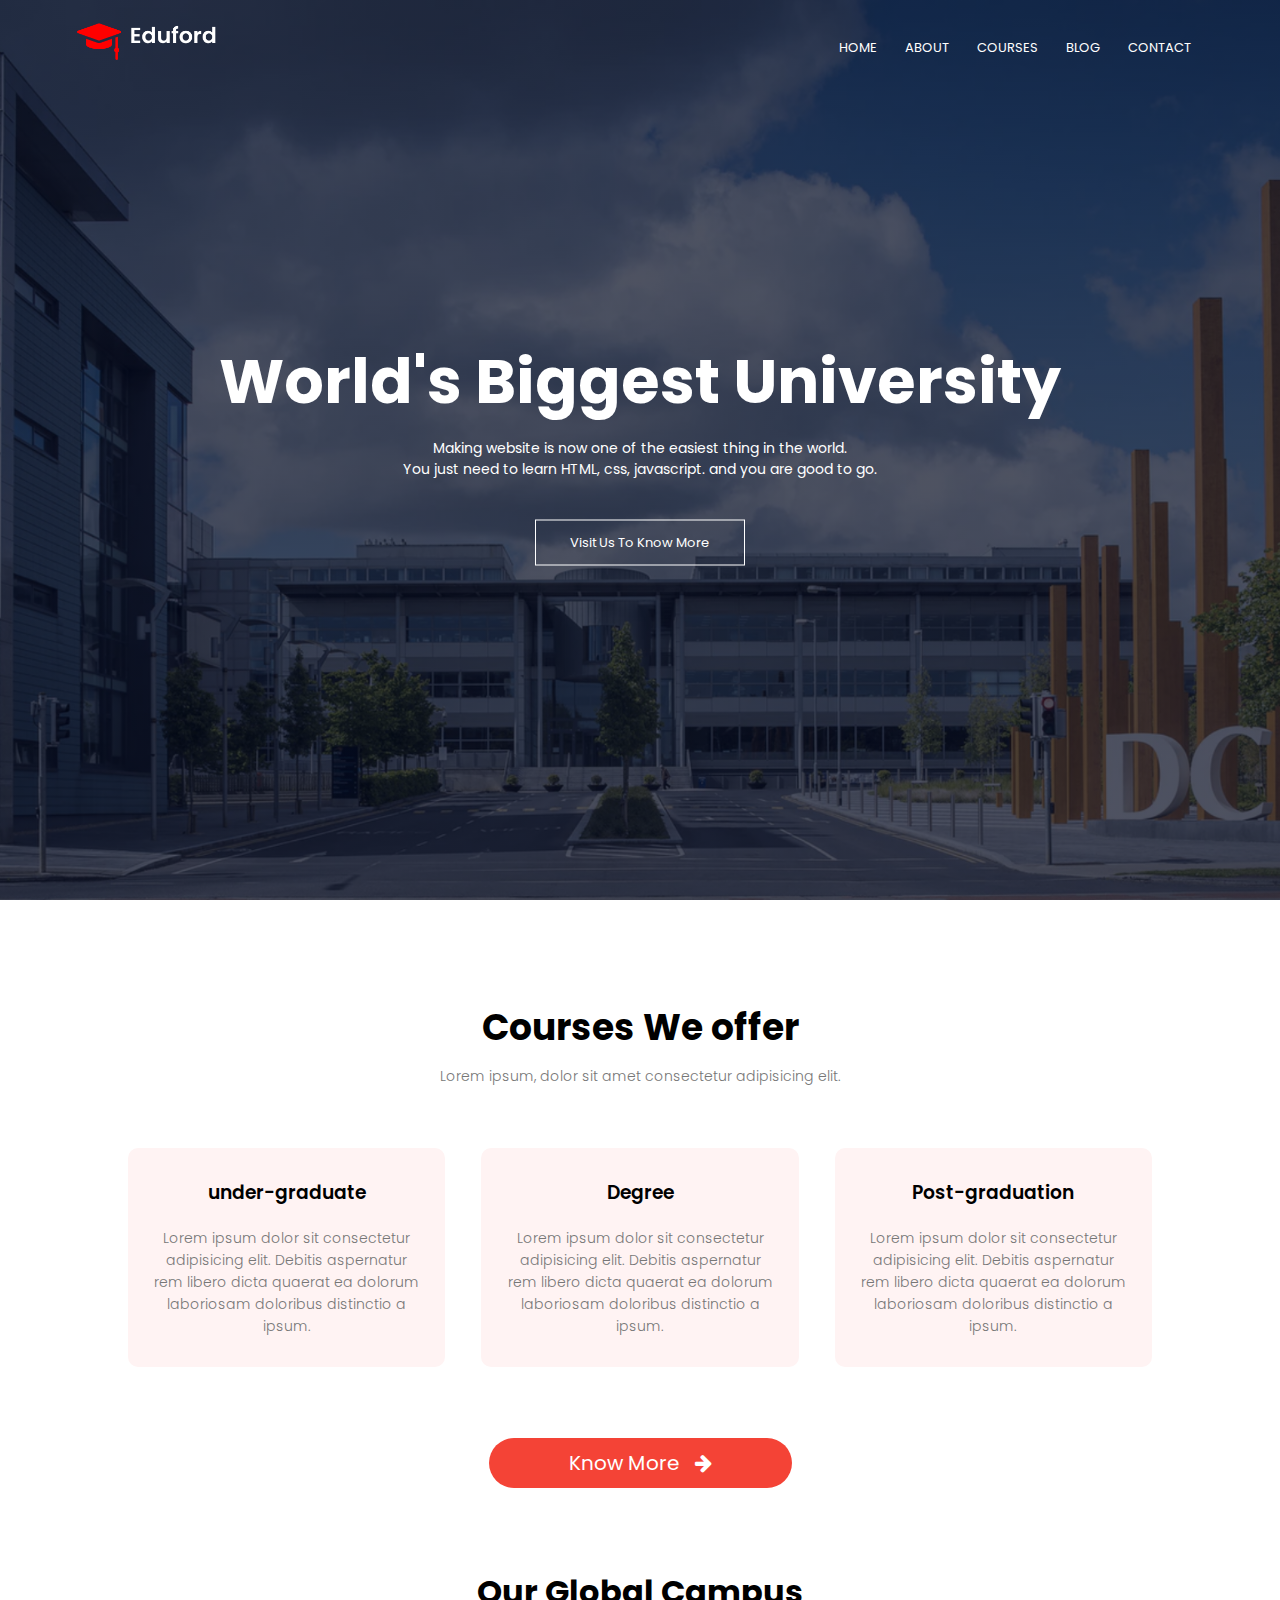
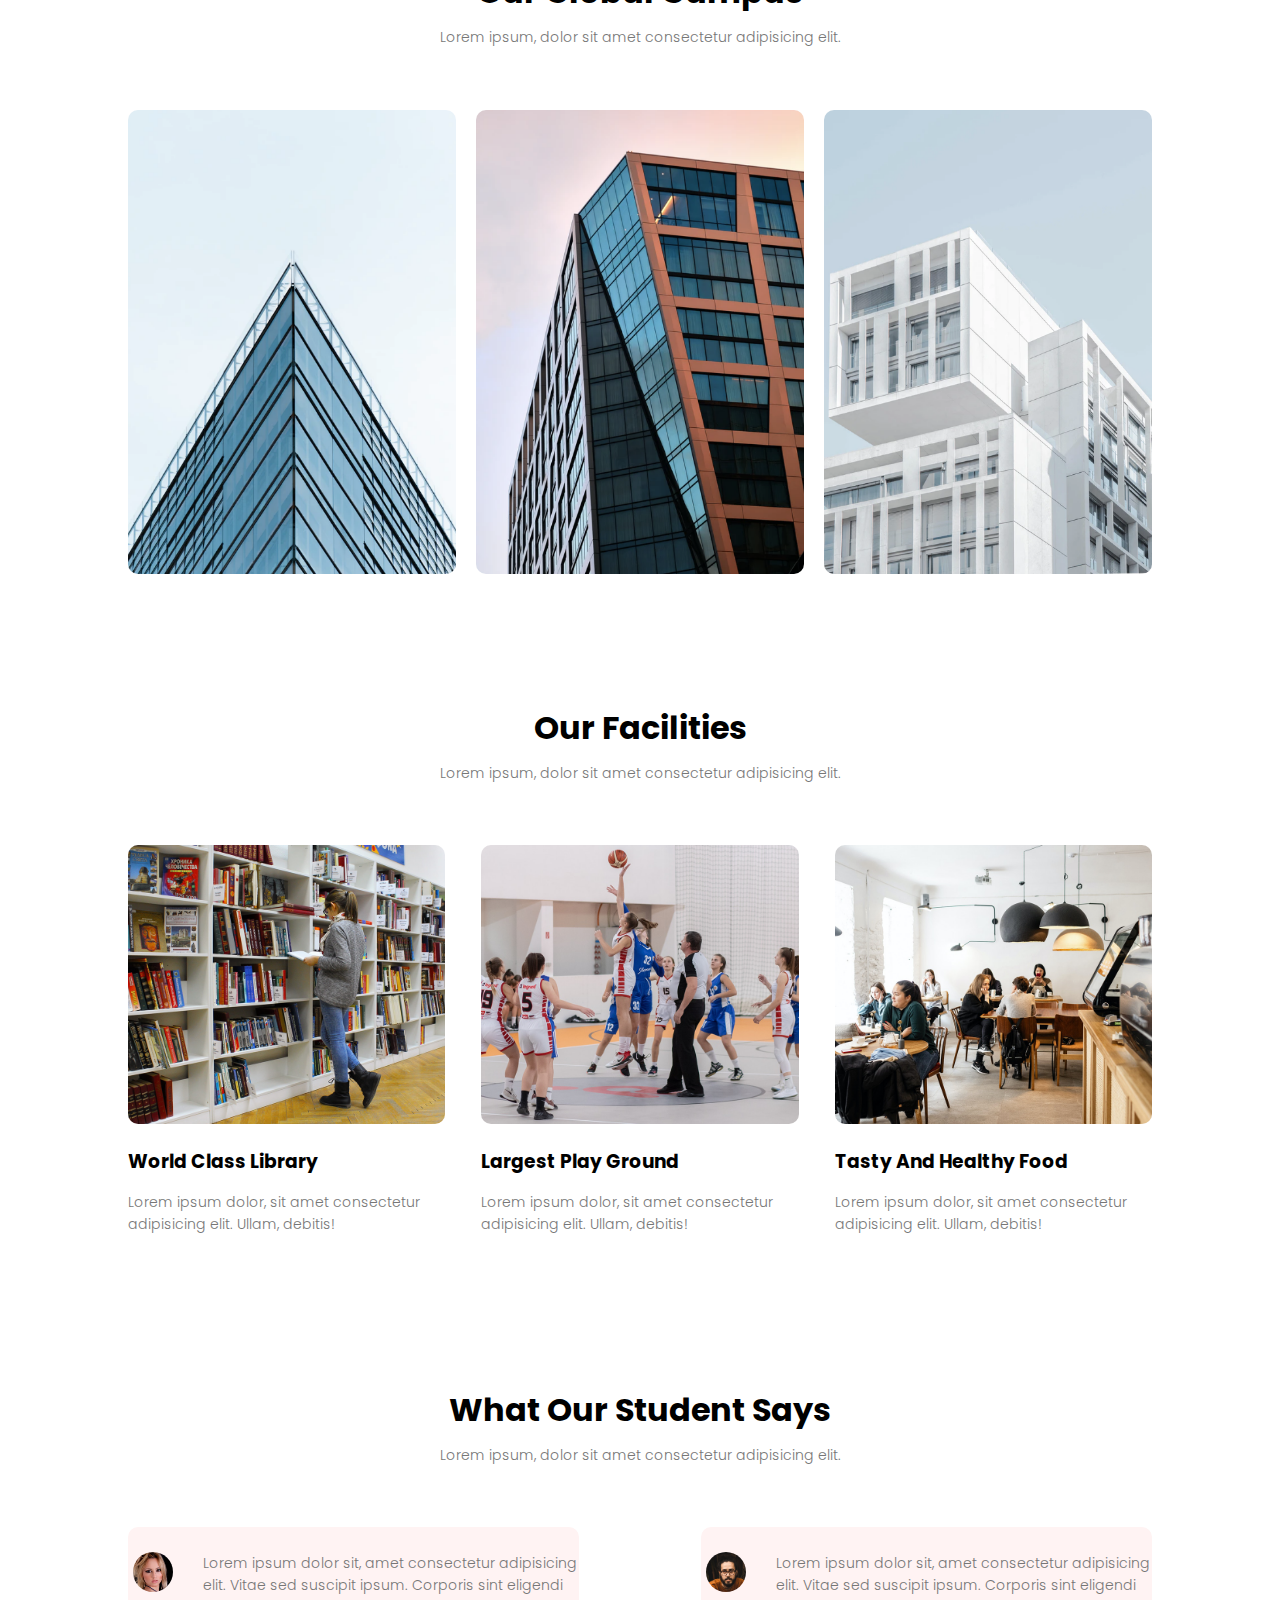
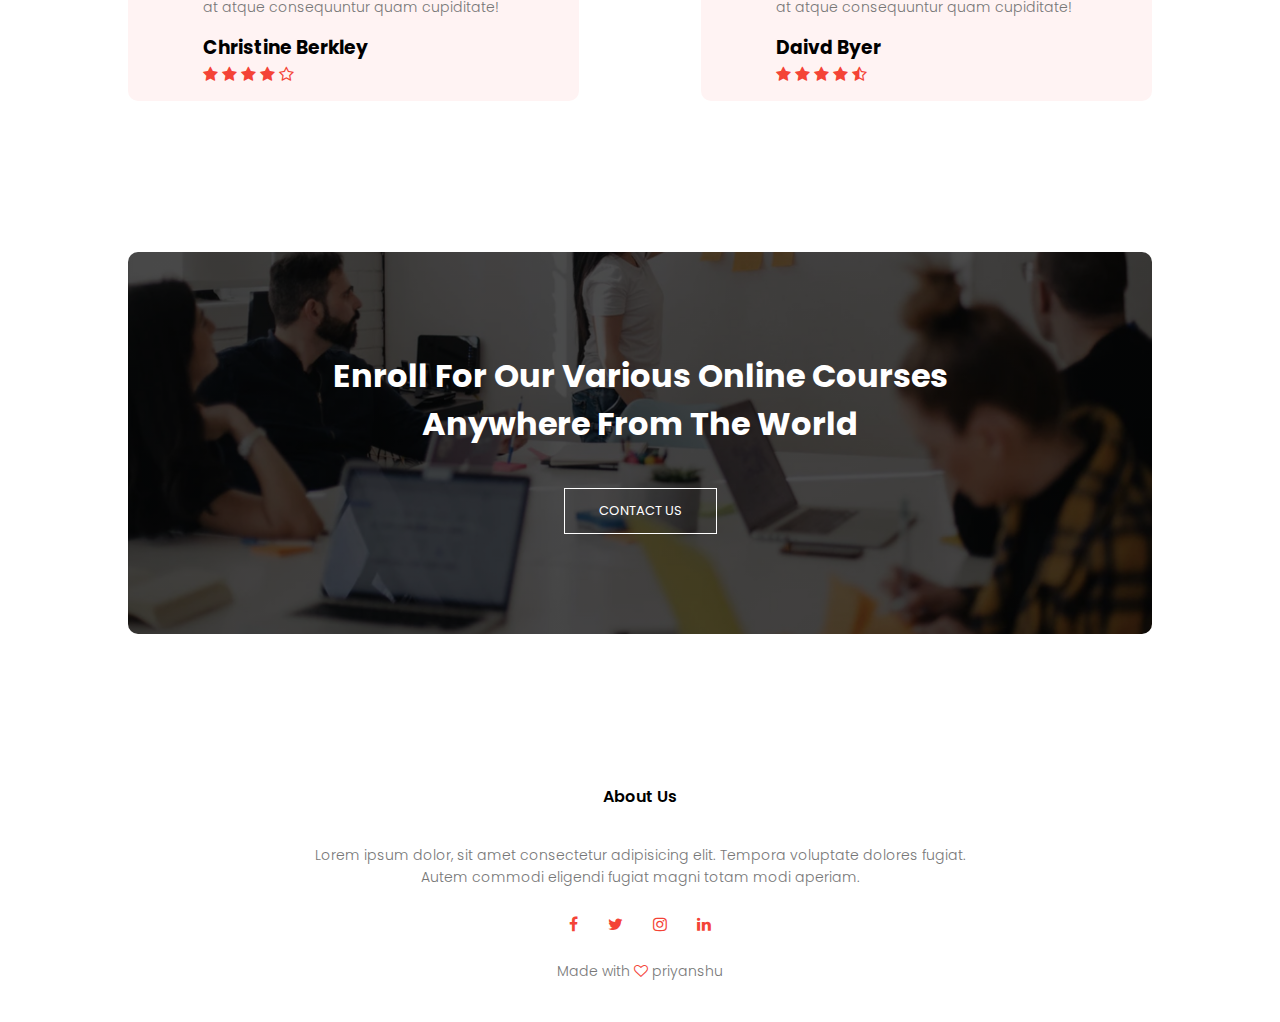
<file: index.html>
<!DOCTYPE html>
<html lang="en">

<head>
    <meta charset="UTF-8">
    <meta http-equiv="X-UA-Compatible" content="IE=edge">
    <meta name="viewport" content="width=device-width, initial-scale=1.0">
    <link rel="stylesheet" href="style.css">
    <link rel="icon" type="image/png" href="images/tab.png" sizes="16x16">
    <link rel="stylesheet" href="https://stackpath.bootstrapcdn.com/font-awesome/4.7.0/css/font-awesome.min.css">
    <title>Worlds-Biggest-university-by-Priyanshu_Designs</title>
</head>

<body>
    <section id="header">
        <nav>
            <a href="index.html"><img src="images/logo.png" alt="logo"></a>
            <div class="nav-links" id="navLinks">
                <i class="fa fa-times" onclick="hideMenu()"></i>
                <ul>
                    <li><a href="index.html">HOME</a></li>
                    <li><a href="about.html">ABOUT</a></li>
                    <li><a href="course.html">COURSES</a></li>
                    <li><a href="blog.html">BLOG</a></li>
                    <li><a href="contact.html">CONTACT</a></li>
                </ul>
            </div>
            <i class="fa fa-bars" onclick="showMenu()"></i>
        </nav>
        <div class="text-box">
            <h1>World's Biggest University</h1>
            <p>Making website is now one of the easiest thing in the world.<br> You just need to learn HTML, css,
                javascript. and you are good to go.
            </p>
            <a href="" class="hero-btn">Visit Us To Know More</a>
        </div>
    </section>

    <!---COURSES--->
    <section class="course">
        <h1>Courses We offer</h1>
        <p>Lorem ipsum, dolor sit amet consectetur adipisicing elit.</p>

        <div class="row">
            <div class="course-col">
                <h3>under-graduate</h3>
                <p>Lorem ipsum dolor sit consectetur adipisicing elit. Debitis aspernatur rem libero dicta quaerat
                    ea dolorum laboriosam doloribus distinctio a ipsum.</p>
            </div>
            <div class="course-col">
                <h3>Degree</h3>
                <p>Lorem ipsum dolor sit consectetur adipisicing elit. Debitis aspernatur rem libero dicta quaerat
                    ea dolorum laboriosam doloribus distinctio a ipsum.</p>
            </div>
            <div class="course-col">
                <h3>Post-graduation</h3>
                <p>Lorem ipsum dolor sit consectetur adipisicing elit. Debitis aspernatur rem libero dicta quaerat
                    ea dolorum laboriosam doloribus distinctio a ipsum.</p>
            </div>
        </div>
        <a href="course.html" class="select">Know More <i class="fa fa-arrow-right" aria-hidden="true"></i></a>
    </section>

    <section class="campus">
        <h1>Our Global Campus</h1>
        <p>Lorem ipsum, dolor sit amet consectetur adipisicing elit.</p>

        <div class="row">
            <div class="campus-col">
                <img src="images/london.png" alt="london">
                <div class="layer">
                    <h3>LONDON</h3>
                </div>
            </div>
            <div class="campus-col">
                <img src="images/newyork.png" alt="london">
                <div class="layer">
                    <h3>NEW-YORK</h3>
                </div>
            </div>
            <div class="campus-col">
                <img src="images/washington.png" alt="london">
                <div class="layer">
                    <h3>WASHINGTON</h3>
                </div>
            </div>
        </div>
    </section>

    <section class="facilities">
        <h1>Our Facilities</h1>
        <p>Lorem ipsum, dolor sit amet consectetur adipisicing elit.</p>
        <div class="row">
            <div class="facilities-col">
                <img src="images/library.png" alt="library">
                <h3>World Class Library</h3>
                <p>Lorem ipsum dolor, sit amet consectetur adipisicing elit. Ullam, debitis!</p>
            </div>
            <div class="facilities-col">
                <img src="images/basketball.png" alt="library">
                <h3>Largest Play Ground</h3>
                <p>Lorem ipsum dolor, sit amet consectetur adipisicing elit. Ullam, debitis!</p>
            </div>
            <div class="facilities-col">
                <img src="images/cafeteria.png" alt="library">
                <h3>Tasty And Healthy Food</h3>
                <p>Lorem ipsum dolor, sit amet consectetur adipisicing elit. Ullam, debitis!</p>
            </div>
        </div>
    </section>

    <!-- testimonials -->

    <section class="testimonials">
        <h1>What Our Student Says</h1>
        <p>Lorem ipsum, dolor sit amet consectetur adipisicing elit.</p>
        <div class="row">
            <div class="testimonial-col">
                <img src="images/user1.jpg" alt="user1">
                <div>
                    <p>Lorem ipsum dolor sit, amet consectetur adipisicing elit. Vitae sed suscipit ipsum. Corporis sint
                        eligendi at atque consequuntur quam cupiditate!</p>
                    <h3>Christine Berkley</h3>
                    <i class="fa fa-star"></i>
                    <i class="fa fa-star"></i>
                    <i class="fa fa-star"></i>
                    <i class="fa fa-star"></i>
                    <i class="fa fa-star-o"></i>
                </div>
            </div>
            <div class="testimonial-col">
                <img src="images/user2.jpg" alt="user1">
                <div>
                    <p>Lorem ipsum dolor sit, amet consectetur adipisicing elit. Vitae sed suscipit ipsum. Corporis sint
                        eligendi at atque consequuntur quam cupiditate!</p>
                    <h3>Daivd Byer</h3>
                    <i class="fa fa-star"></i>
                    <i class="fa fa-star"></i>
                    <i class="fa fa-star"></i>
                    <i class="fa fa-star"></i>
                    <i class="fa fa-star-half-o"></i>
                </div>
            </div>
        </div>
    </section>

    <!-- call to action  -->

    <section class="cta">
        <h1>Enroll For Our Various Online Courses <br> Anywhere From The World </h1>
        <a href="" class="hero-btn">CONTACT US</a>
    </section>

    <section class="footer">
        <h4>About Us</h4>
        <p>Lorem ipsum dolor, sit amet consectetur adipisicing elit. Tempora voluptate dolores fugiat.<br> Autem commodi
            eligendi fugiat magni totam modi aperiam.</p>
        <div class="icons">
            <i class="fa fa-facebook"></i>
            <i class="fa fa-twitter"></i>
            <i class="fa fa-instagram"></i>
            <i class="fa fa-linkedin"></i>
        </div>
        <p>Made with <i class="fa fa-heart-o"></i> priyanshu </p>
    </section>

    <!---toogle menu script--->

    <script>
        var navLinks = document.getElementById("navLinks");

        function showMenu() {
            navLinks.style.right = "0";
        }
        function hideMenu() {
            navLinks.style.right = "-200px";
        }

    </script>
</body>

</html>
</file>
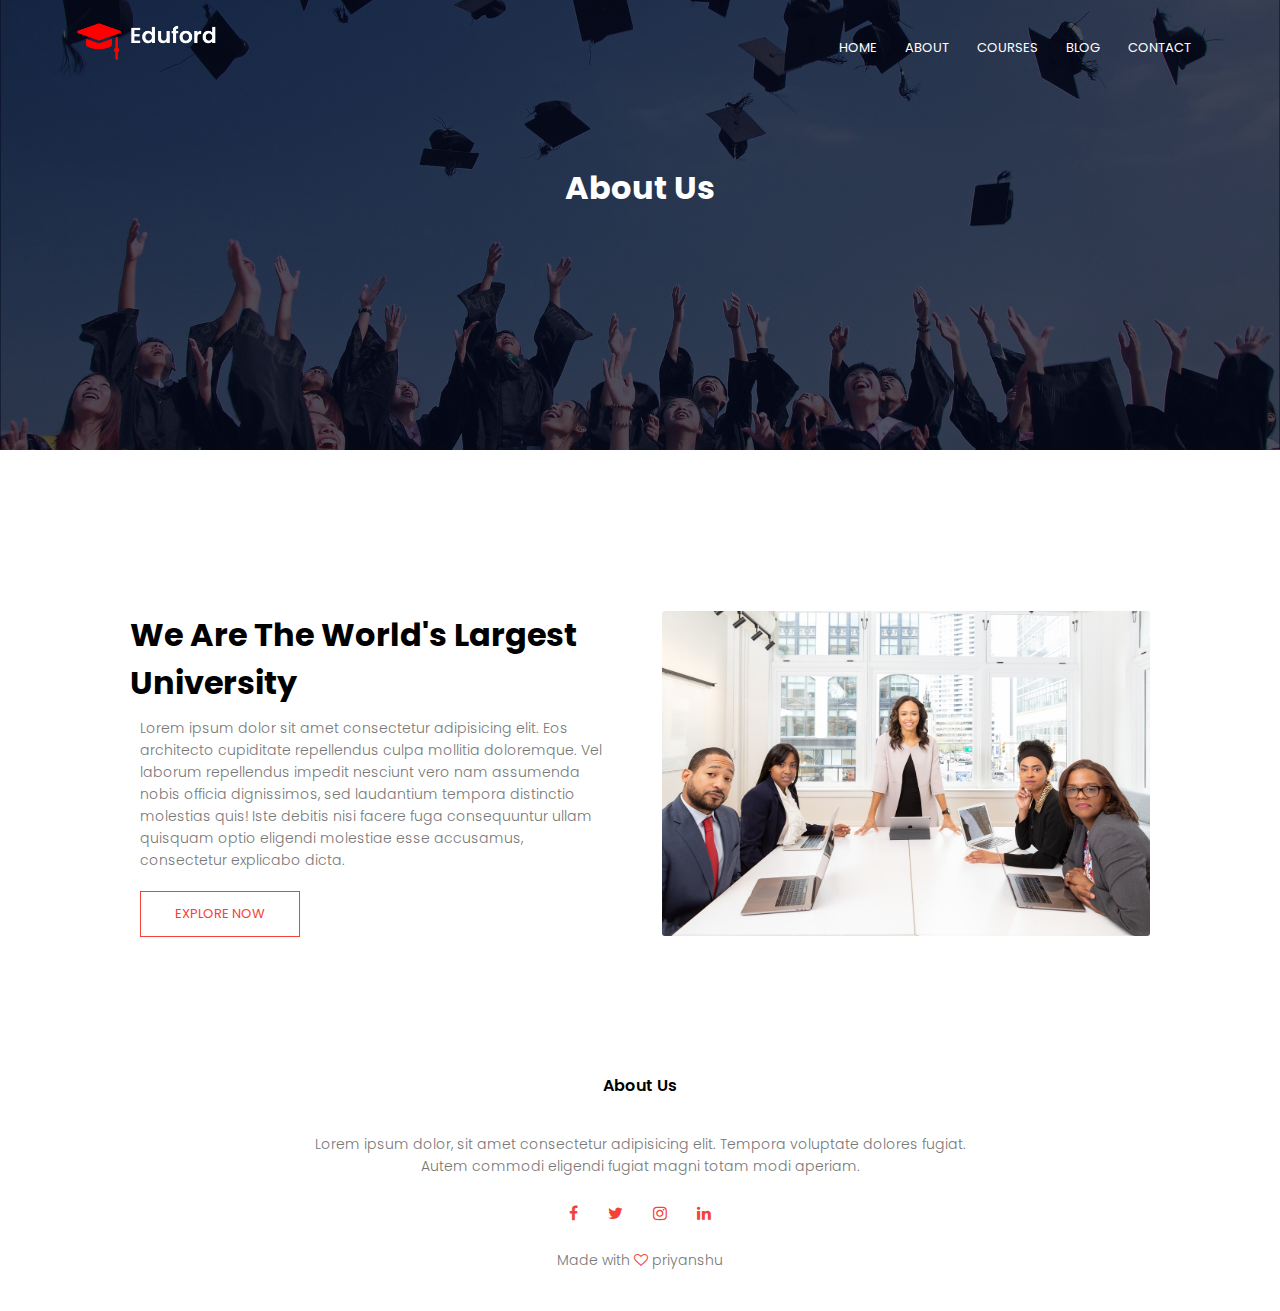
<file: about.html>
<!DOCTYPE html>
<html lang="en">

<head>
    <meta charset="UTF-8">
    <meta http-equiv="X-UA-Compatible" content="IE=edge">
    <meta name="viewport" content="width=device-width, initial-scale=1.0">
    <link rel="stylesheet" href="style.css">
    <link rel="stylesheet" href="https://stackpath.bootstrapcdn.com/font-awesome/4.7.0/css/font-awesome.min.css">
    <title>Worlds-Biggest-university-by-Priyanshu_Designs</title>
</head>

<body>
    <section id="sub-header">
        <nav>
            <a href="index.html"><img src="images/logo.png" alt="logo"></a>
            <div class="nav-links" id="navLinks">
                <i class="fa fa-times" onclick="hideMenu()"></i>
                <ul>
                    <li><a href="index.html">HOME</a></li>
                    <li><a href="about.html">ABOUT</a></li>
                    <li><a href="course.html">COURSES</a></li>
                    <li><a href="blog.html">BLOG</a></li>
                    <li><a href="contact.html">CONTACT</a></li>
                </ul>
            </div>
            <i class="fa fa-bars" onclick="showMenu()"></i>
        </nav>
        <h1>About Us</h1>
    </section>

    <!-----About us content----->
    <section class="about-us">
        <div class="row">
            <div class="about-col">
                <h1>We Are The World's Largest<br> University</h1>
                <p>Lorem ipsum dolor sit amet consectetur adipisicing elit. Eos architecto cupiditate repellendus culpa
                    mollitia doloremque. Vel laborum repellendus impedit nesciunt vero nam assumenda nobis officia
                    dignissimos, sed laudantium tempora distinctio molestias quis! Iste debitis nisi facere fuga
                    consequuntur ullam quisquam optio eligendi molestiae esse accusamus, consectetur explicabo dicta.
                </p>
                <a href="" class="hero-btn red-btn">EXPLORE NOW</a>
            </div>
            <div class="about-col">
                <img src="images/about.jpg" alt="about">
            </div>
        </div>
    </section>


    <!-- footer -->

    <section class="footer">
        <h4>About Us</h4>
        <p>Lorem ipsum dolor, sit amet consectetur adipisicing elit. Tempora voluptate dolores fugiat.<br> Autem commodi
            eligendi fugiat magni totam modi aperiam.</p>
        <div class="icons">
            <i class="fa fa-facebook"></i>
            <i class="fa fa-twitter"></i>
            <i class="fa fa-instagram"></i>
            <i class="fa fa-linkedin"></i>
        </div>
        <p>Made with <i class="fa fa-heart-o"></i> priyanshu </p>
    </section>

    <!---toogle menu script--->

    <script>
        var navLinks = document.getElementById("navLinks");

        function showMenu() {
            navLinks.style.right = "0";
        }
        function hideMenu() {
            navLinks.style.right = "-200px";
        }

    </script>
</body>

</html>
</file>
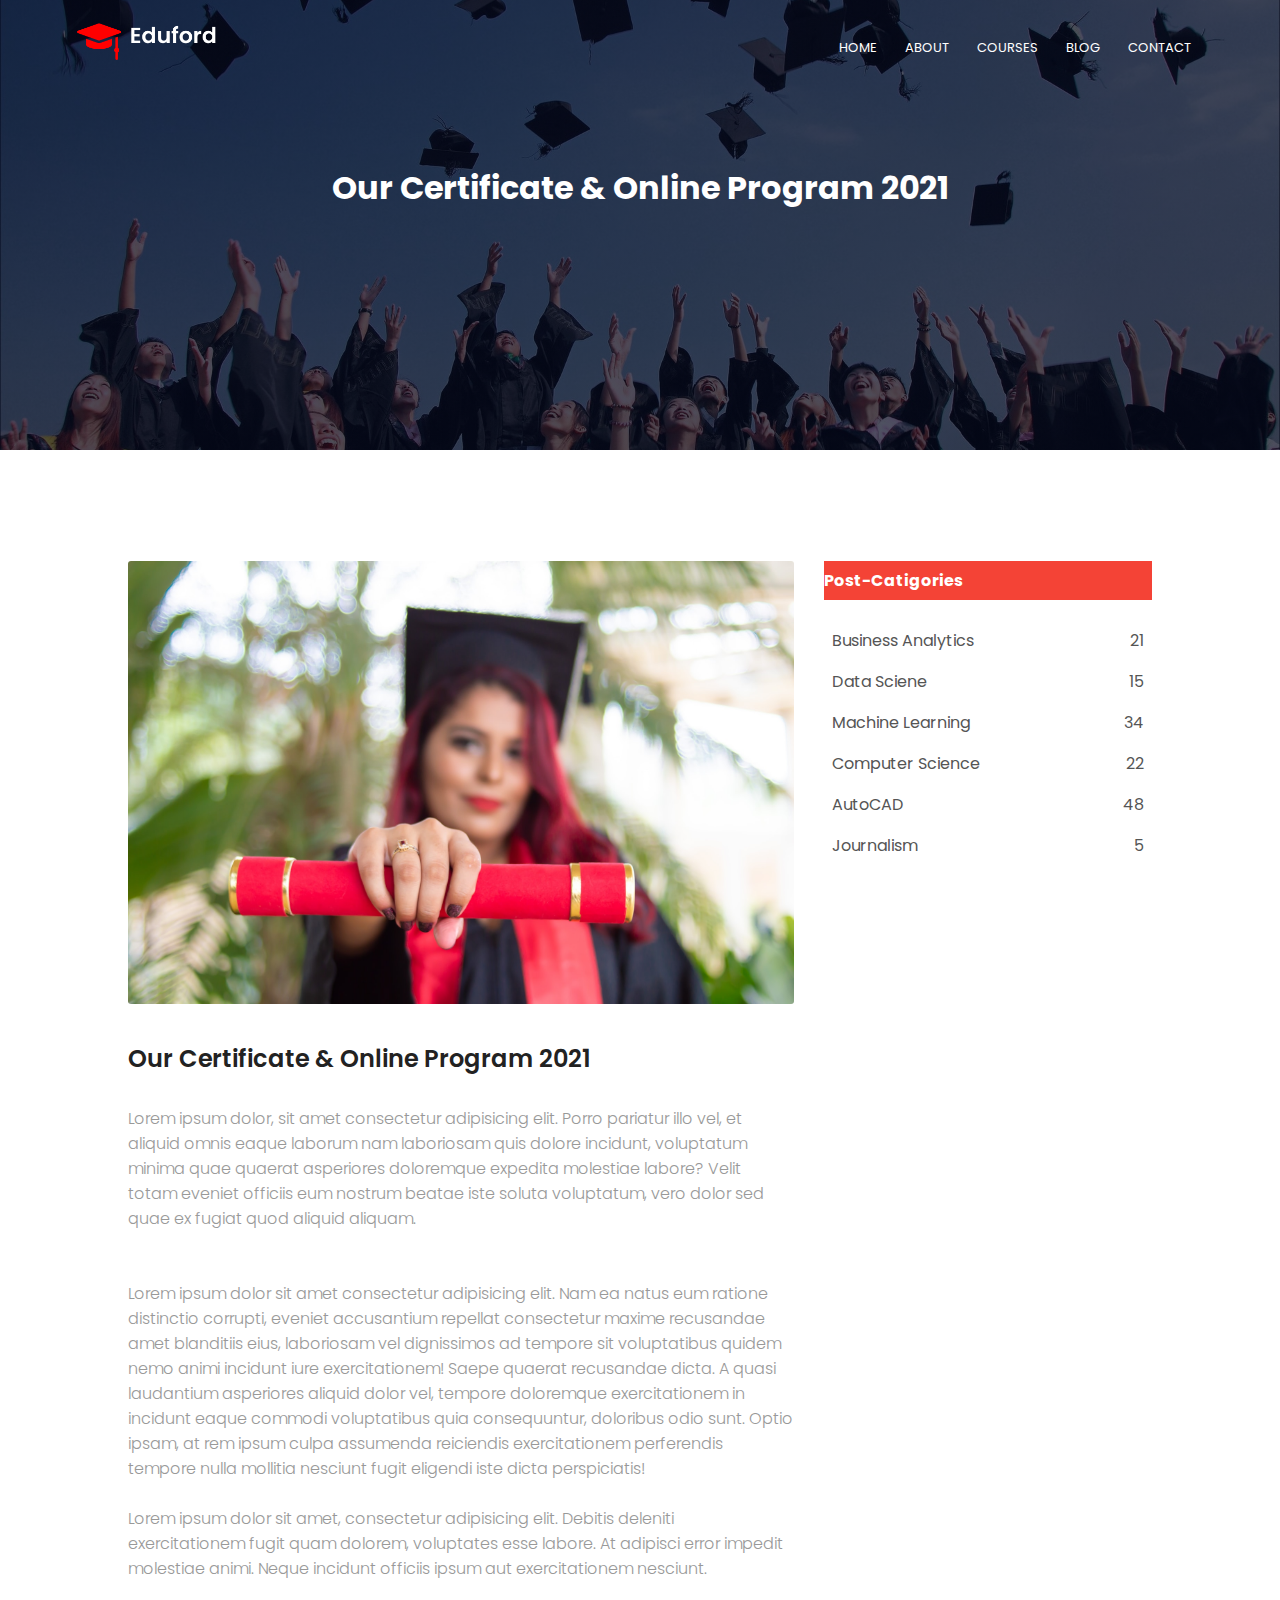
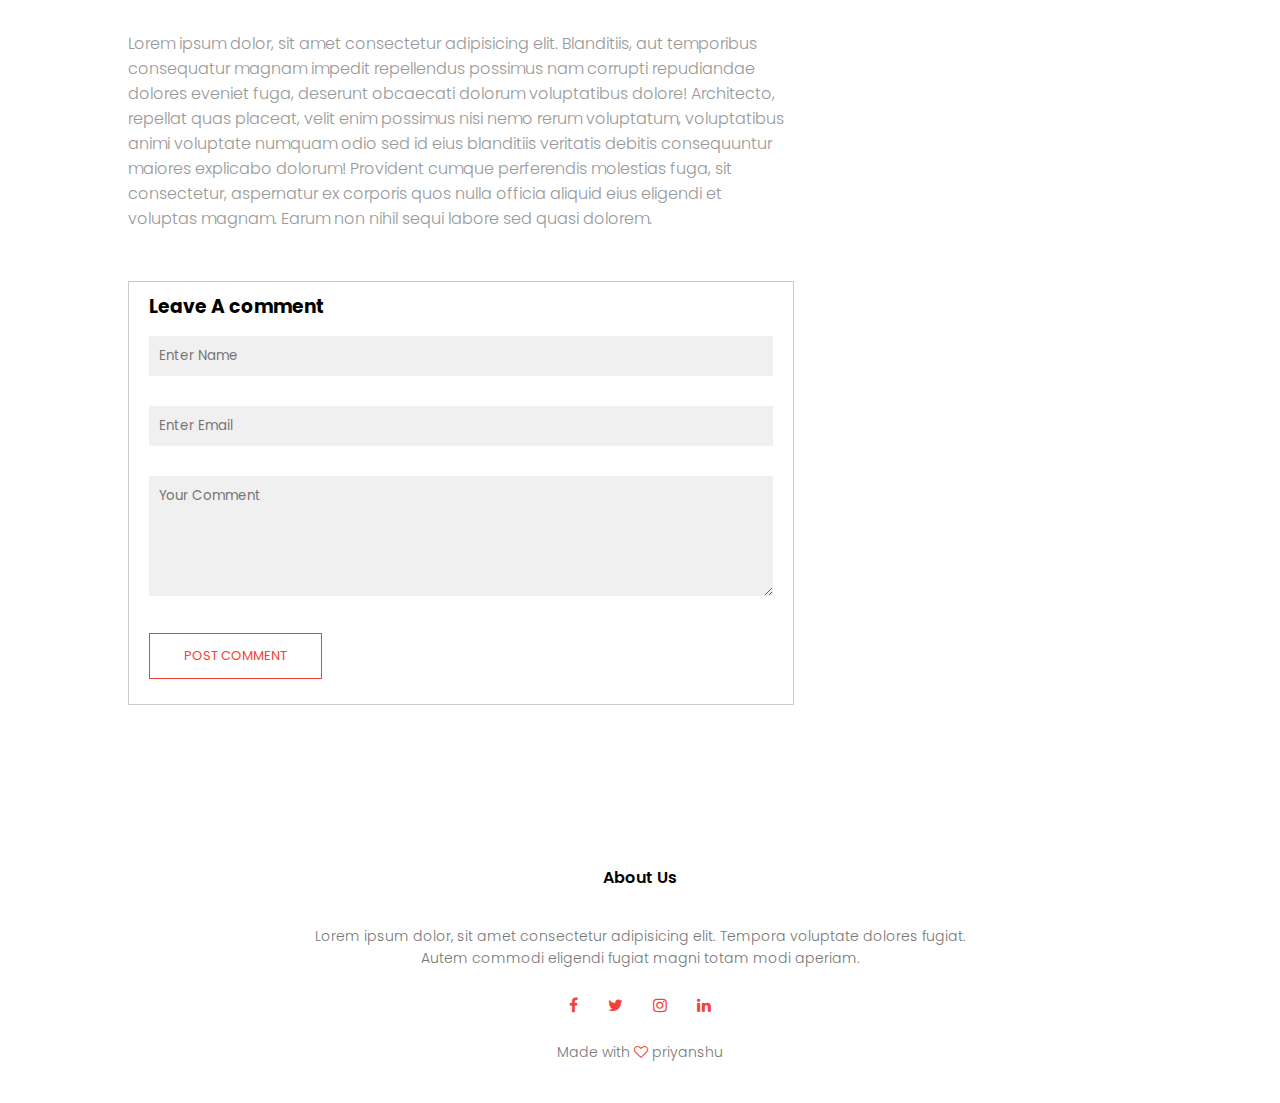
<file: blog.html>
<!DOCTYPE html>
<html lang="en">

<head>
    <meta charset="UTF-8">
    <meta http-equiv="X-UA-Compatible" content="IE=edge">
    <meta name="viewport" content="width=device-width, initial-scale=1.0">
    <link rel="stylesheet" href="style.css">
    <link rel="stylesheet" href="https://stackpath.bootstrapcdn.com/font-awesome/4.7.0/css/font-awesome.min.css">
    <title>Worlds-Biggest-university-by-Priyanshu_Designs</title>
</head>

<body>
    <section id="sub-header">
        <nav>
            <a href="index.html"><img src="images/logo.png" alt="logo"></a>
            <div class="nav-links" id="navLinks">
                <i class="fa fa-times" onclick="hideMenu()"></i>
                <ul>
                    <li><a href="index.html">HOME</a></li>
                    <li><a href="about.html">ABOUT</a></li>
                    <li><a href="course.html">COURSES</a></li>
                    <li><a href="blog.html">BLOG</a></li>
                    <li><a href="contact.html">CONTACT</a></li>
                </ul>
            </div>
            <i class="fa fa-bars" onclick="showMenu()"></i>
        </nav>
        <h1>Our Certificate & Online Program 2021</h1>
    </section>

    <!-- Blog page Content -->

    <section class="blog-content">
        <div class="row">
            <div class="blog-left">
                <img src="images/certificate.jpg" alt="certificate">
                <h2>Our Certificate & Online Program 2021</h2>
                <p>Lorem ipsum dolor, sit amet consectetur adipisicing elit. Porro pariatur illo vel, et aliquid omnis
                    eaque laborum nam laboriosam quis dolore incidunt, voluptatum minima quae quaerat asperiores
                    doloremque expedita molestiae labore? Velit totam eveniet officiis eum nostrum beatae iste soluta
                    voluptatum, vero dolor sed quae ex fugiat quod aliquid aliquam.</p>
                <br>
                <br>

                <p>Lorem ipsum dolor sit amet consectetur adipisicing elit. Nam ea natus eum ratione distinctio
                    corrupti, eveniet accusantium repellat consectetur maxime recusandae amet blanditiis eius,
                    laboriosam vel dignissimos ad tempore sit voluptatibus quidem nemo animi incidunt iure
                    exercitationem! Saepe quaerat recusandae dicta. A quasi laudantium asperiores aliquid dolor vel,
                    tempore doloremque exercitationem in incidunt eaque commodi voluptatibus quia consequuntur,
                    doloribus odio sunt. Optio ipsam, at rem ipsum culpa assumenda reiciendis exercitationem perferendis
                    tempore nulla mollitia nesciunt fugit eligendi iste dicta perspiciatis!</p>
                <br>
                <p>Lorem ipsum dolor sit amet, consectetur adipisicing elit. Debitis deleniti exercitationem fugit quam
                    dolorem, voluptates esse labore. At adipisci error impedit molestiae animi. Neque incidunt officiis
                    ipsum aut exercitationem nesciunt.</p>
                <br><br>

                <p>Lorem ipsum dolor, sit amet consectetur adipisicing elit. Blanditiis, aut temporibus consequatur
                    magnam impedit repellendus possimus nam corrupti repudiandae dolores eveniet fuga, deserunt
                    obcaecati dolorum voluptatibus dolore! Architecto, repellat quas placeat, velit enim possimus nisi
                    nemo rerum voluptatum, voluptatibus animi voluptate numquam odio sed id eius blanditiis veritatis
                    debitis consequuntur maiores explicabo dolorum! Provident cumque perferendis molestias fuga, sit
                    consectetur, aspernatur ex corporis quos nulla officia aliquid eius eligendi et voluptas magnam.
                    Earum non nihil sequi labore sed quasi dolorem.</p>

                <div class="comment-box">
                    <h3>Leave A comment</h3>

                    <form class="comment-form">
                        <input type="text" placeholder="Enter Name">
                        <input type="email" placeholder="Enter Email">
                        <textarea rows="5" placeholder="Your Comment"></textarea>
                        <button type="submit" class="hero-btn red-btn">POST COMMENT</button>
                    </form>
                </div>
            </div>
            <div class="blog-right">
                <h3>Post-Catigories</h3>
                <div>
                    <span>Business Analytics</span>
                    <span>21</span>
                </div>
                <div>
                    <span>Data Sciene</span>
                    <span>15</span>
                </div>
                <div>
                    <span>Machine Learning</span>
                    <span>34</span>
                </div>
                <div>
                    <span>Computer Science</span>
                    <span>22</span>
                </div>
                <div>
                    <span>AutoCAD</span>
                    <span>48</span>
                </div>
                <div>
                    <span>Journalism</span>
                    <span>5</span>
                </div>
            </div>
        </div>
    </section>



    <!-- footer -->

    <section class="footer">
        <h4>About Us</h4>
        <p>Lorem ipsum dolor, sit amet consectetur adipisicing elit. Tempora voluptate dolores fugiat.<br> Autem commodi
            eligendi fugiat magni totam modi aperiam.</p>
        <div class="icons">
            <i class="fa fa-facebook"></i>
            <i class="fa fa-twitter"></i>
            <i class="fa fa-instagram"></i>
            <i class="fa fa-linkedin"></i>
        </div>
        <p>Made with <i class="fa fa-heart-o"></i> priyanshu </p>
    </section>

    <!---toogle menu script--->

    <script>
        var navLinks = document.getElementById("navLinks");

        function showMenu() {
            navLinks.style.right = "0";
        }
        function hideMenu() {
            navLinks.style.right = "-200px";
        }

    </script>
</body>

</html>
</file>
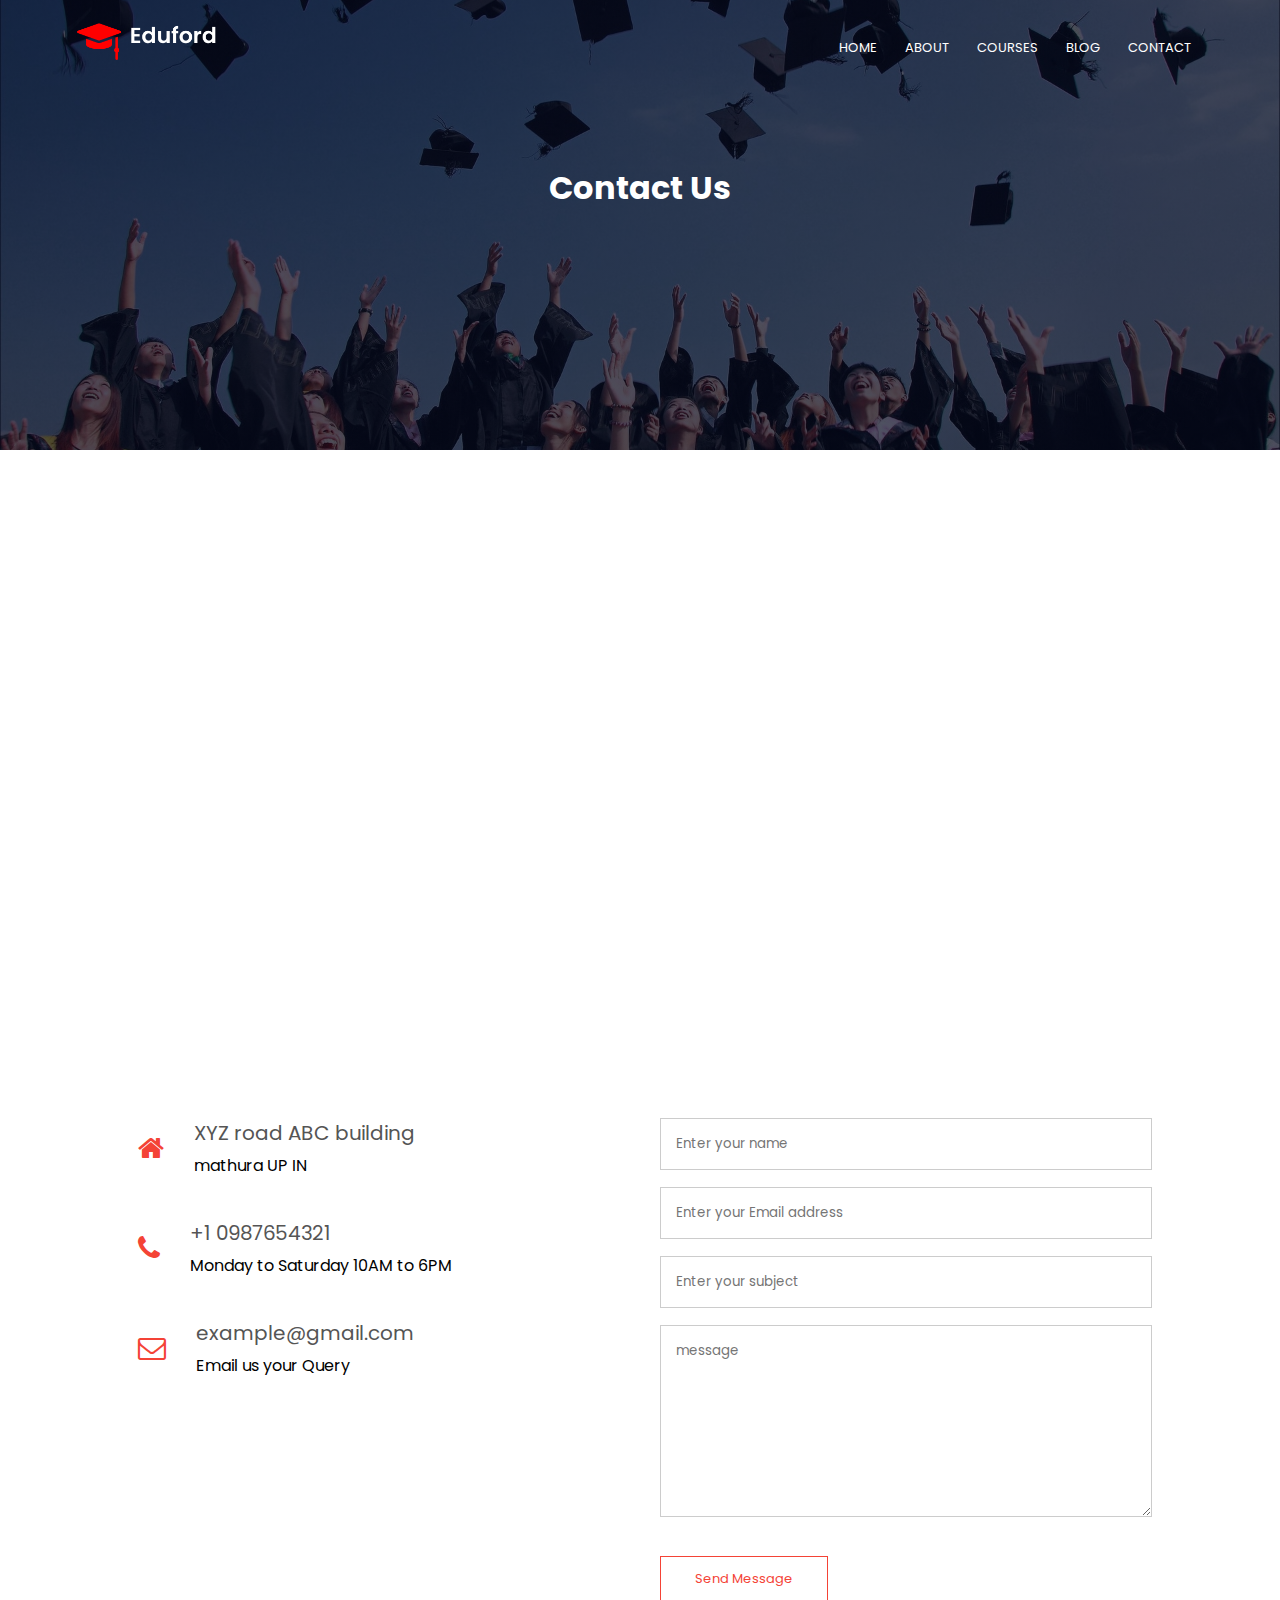
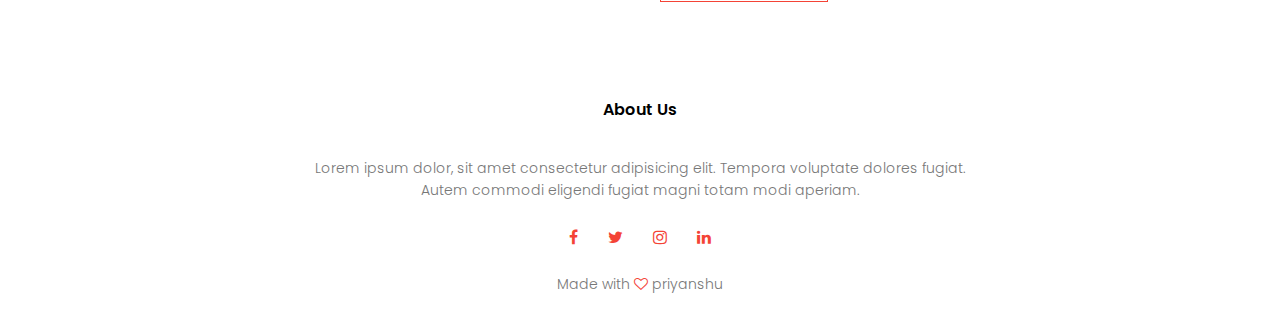
<file: contact.html>
<!DOCTYPE html>
<html lang="en">

<head>
    <meta charset="UTF-8">
    <meta http-equiv="X-UA-Compatible" content="IE=edge">
    <meta name="viewport" content="width=device-width, initial-scale=1.0">
    <link rel="stylesheet" href="style.css">
    <link rel="stylesheet" href="https://stackpath.bootstrapcdn.com/font-awesome/4.7.0/css/font-awesome.min.css">
    <title>Worlds-Biggest-university-by-Priyanshu_Designs</title>
</head>

<body>
    <section id="sub-header">
        <nav>
            <a href="index.html"><img src="images/logo.png" alt="logo"></a>
            <div class="nav-links" id="navLinks">
                <i class="fa fa-times" onclick="hideMenu()"></i>
                <ul>
                    <li><a href="index.html">HOME</a></li>
                    <li><a href="about.html">ABOUT</a></li>
                    <li><a href="course.html">COURSES</a></li>
                    <li><a href="blog.html">BLOG</a></li>
                    <li><a href="contact.html">CONTACT</a></li>
                </ul>
            </div>
            <i class="fa fa-bars" onclick="showMenu()"></i>
        </nav>
        <h1>Contact Us</h1>
    </section>

    <!--CONTACT us-->

    <section class="location">
        <iframe
            src="https://www.google.com/maps/embed?pb=!1m18!1m12!1m3!1d3540.802526574315!2d77.68432921469584!3d27.4442643436118!2m3!1f0!2f0!3f0!3m2!1i1024!2i768!4f13.1!3m3!1m2!1s0x397376e888f35449%3A0x3385dee87b00c5e1!2sRajvihar%20Colony%2C%20Birjapur%2C%20Mathura%2C%20Uttar%20Pradesh%20281006!5e0!3m2!1sen!2sin!4v1629011956260!5m2!1sen!2sin"
            width="600" height="450" style="border:0;" allowfullscreen="" loading="lazy"></iframe>
    </section>

    <section class="contact-us">
        <div class="row">
            <div class="contact-col">
                <div>
                    <i class="fa fa-home"></i>
                    <span>
                        <h5> XYZ road ABC building </h5>
                        <p> mathura UP IN</p>
                    </span>
                </div>
                <div>
                    <i class="fa fa-phone"></i>
                    <span>
                        <h5>+1 0987654321</h5>
                        <p> Monday to Saturday 10AM to 6PM </p>
                    </span>
                </div>
                <div>
                    <i class="fa fa-envelope-o"></i>
                    <span>
                        <h5>example@gmail.com</h5>
                        <p>Email us your Query</p>
                    </span>
                </div>
            </div>
            <div class="contact-col">
                <form action="form-handler.php" method="POST">
                    <input type="text" name="name" placeholder="Enter your name" required>
                    <input type="email" name="email" placeholder="Enter your Email address" required>
                    <input type="text" name="subject" placeholder="Enter your subject" required>
                    <textarea rows="8" name="message" placeholder="message" required></textarea>
                    <button type="submit" class="hero-btn red-btn">Send Message</button>
                </form>
            </div>
        </div>
    </section>






    <!-- footer -->

    <section class="footer">
        <h4>About Us</h4>
        <p>Lorem ipsum dolor, sit amet consectetur adipisicing elit. Tempora voluptate dolores fugiat.<br> Autem commodi
            eligendi fugiat magni totam modi aperiam.</p>
        <div class="icons">
            <i class="fa fa-facebook"></i>
            <i class="fa fa-twitter"></i>
            <i class="fa fa-instagram"></i>
            <i class="fa fa-linkedin"></i>
        </div>
        <p>Made with <i class="fa fa-heart-o"></i> priyanshu </p>
    </section>

    <!---toogle menu script--->

    <script>
        var navLinks = document.getElementById("navLinks");

        function showMenu() {
            navLinks.style.right = "0";
        }
        function hideMenu() {
            navLinks.style.right = "-200px";
        }

    </script>
</body>

</html>
</file>
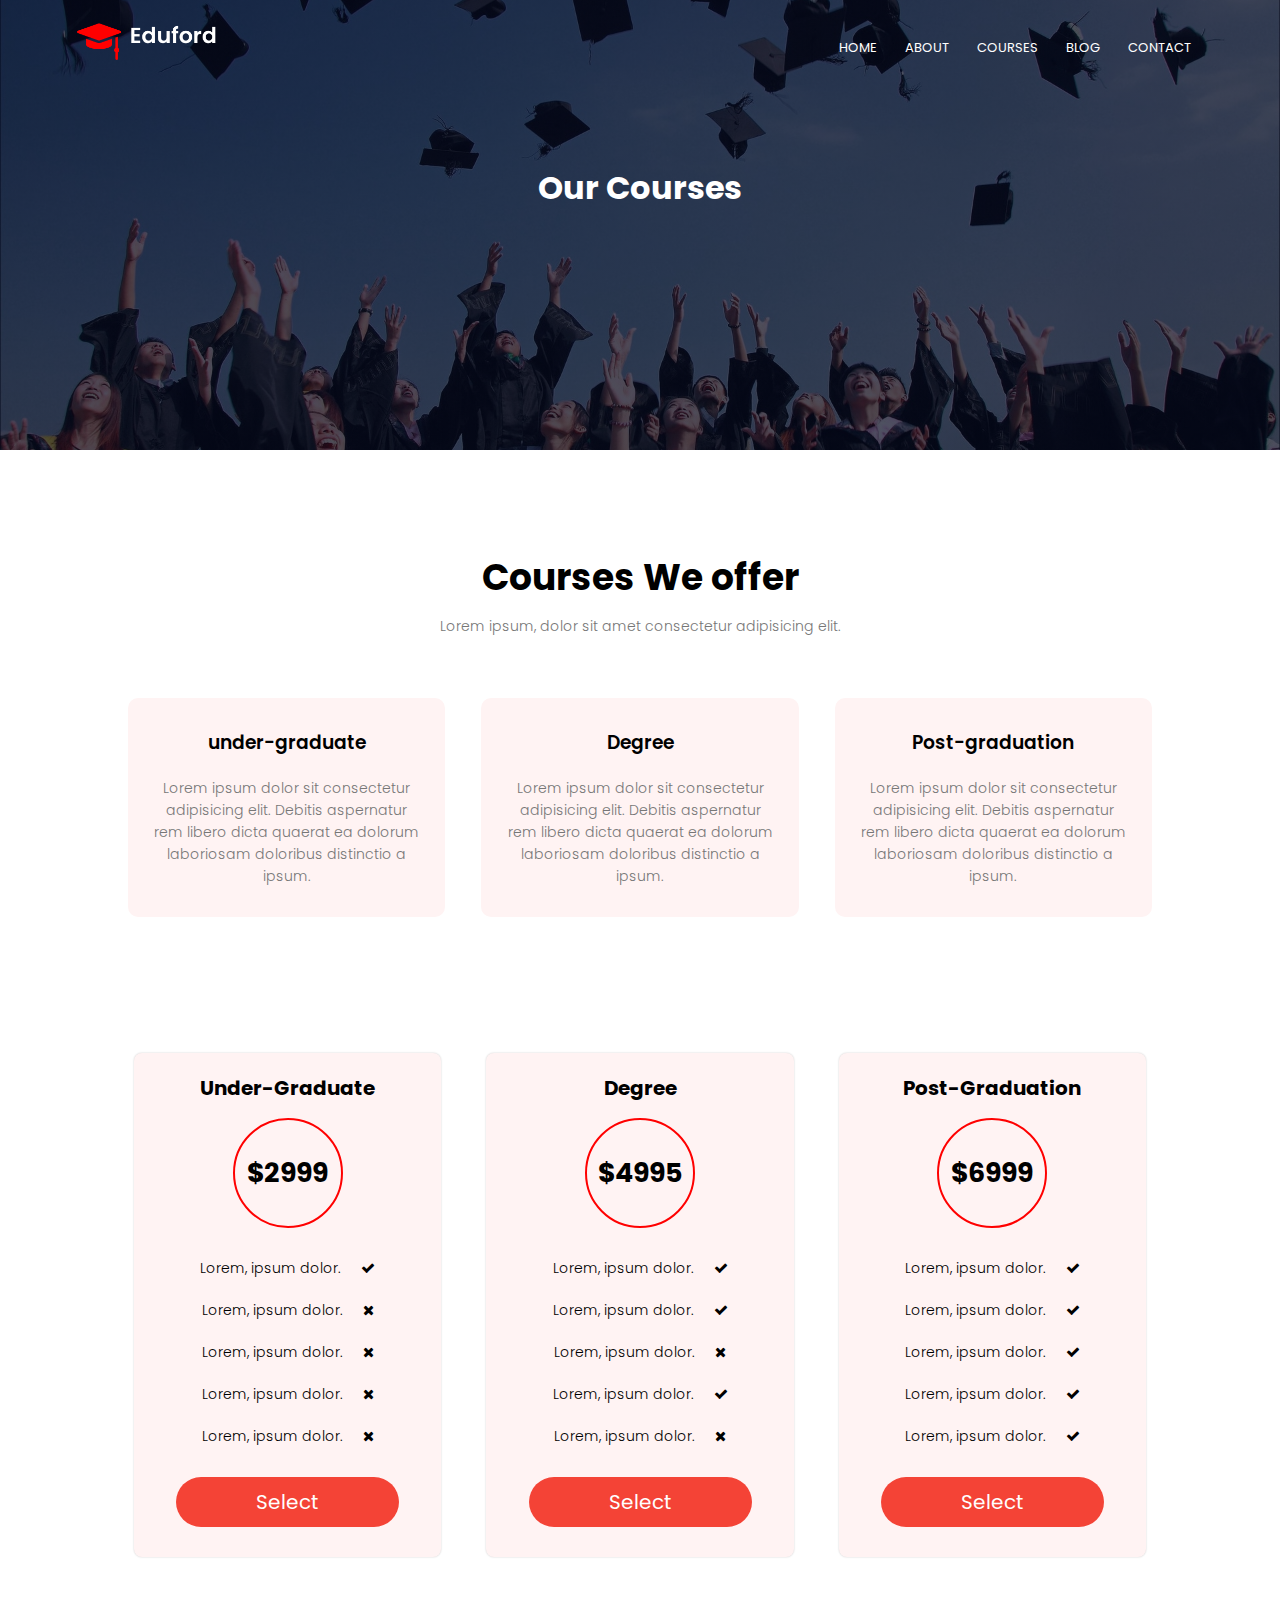
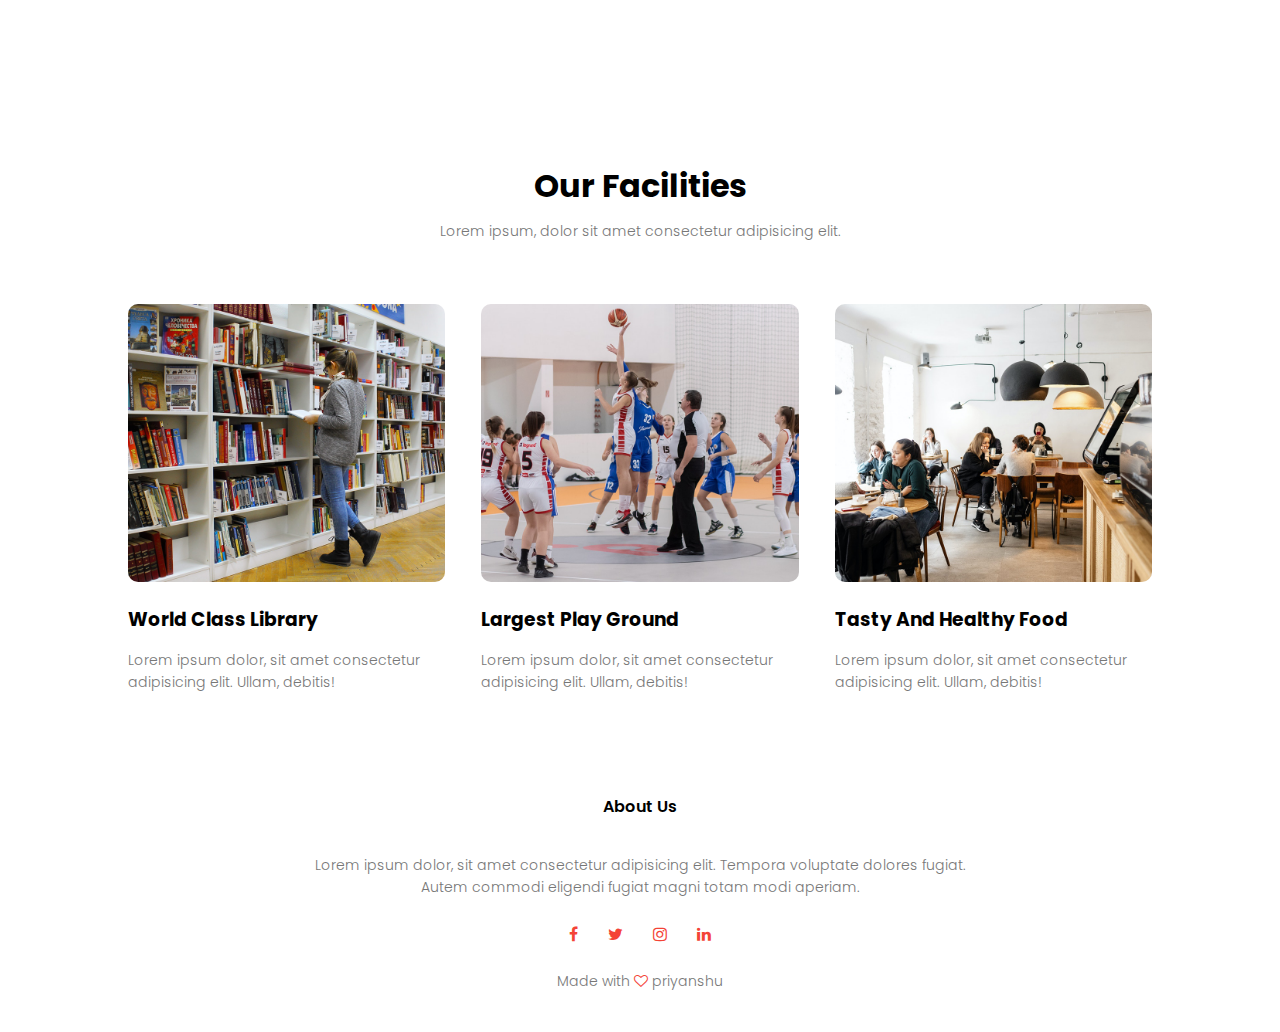
<file: course.html>
<!DOCTYPE html>
<html lang="en">

<head>
    <meta charset="UTF-8">
    <meta http-equiv="X-UA-Compatible" content="IE=edge">
    <meta name="viewport" content="width=device-width, initial-scale=1.0">
    <link rel="stylesheet" href="style.css">
    <link rel="stylesheet" href="https://stackpath.bootstrapcdn.com/font-awesome/4.7.0/css/font-awesome.min.css">
    <title>Worlds-Biggest-university-by-Priyanshu_Designs</title>
</head>

<body>
    <section id="sub-header">
        <nav>
            <a href="index.html"><img src="images/logo.png" alt="logo"></a>
            <div class="nav-links" id="navLinks">
                <i class="fa fa-times" onclick="hideMenu()"></i>
                <ul>
                    <li><a href="index.html">HOME</a></li>
                    <li><a href="about.html">ABOUT</a></li>
                    <li><a href="course.html">COURSES</a></li>
                    <li><a href="blog.html">BLOG</a></li>
                    <li><a href="contact.html">CONTACT</a></li>
                </ul>
            </div>
            <i class="fa fa-bars" onclick="showMenu()"></i>
        </nav>
        <h1>Our Courses</h1>
    </section>

    <section class="course">
        <h1>Courses We offer</h1>
        <p>Lorem ipsum, dolor sit amet consectetur adipisicing elit.</p>

        <div class="row">
            <div class="course-col">
                <h3>under-graduate</h3>
                <p>Lorem ipsum dolor sit consectetur adipisicing elit. Debitis aspernatur rem libero dicta quaerat
                    ea dolorum laboriosam doloribus distinctio a ipsum.</p>
            </div>
            <div class="course-col">
                <h3>Degree</h3>
                <p>Lorem ipsum dolor sit consectetur adipisicing elit. Debitis aspernatur rem libero dicta quaerat
                    ea dolorum laboriosam doloribus distinctio a ipsum.</p>
            </div>
            <div class="course-col">
                <h3>Post-graduation</h3>
                <p>Lorem ipsum dolor sit consectetur adipisicing elit. Debitis aspernatur rem libero dicta quaerat
                    ea dolorum laboriosam doloribus distinctio a ipsum.</p>
            </div>
        </div>
    </section>
    <section class="compare">
        <div class="wrapper">
            <div class="single-price1">
                <h1>Under-Graduate</h1>
                <div class="price">
                    <h2>$2999</h2>
                </div>
                <div class="deals">
                    <h4>Lorem, ipsum dolor.<i class="fa fa-check"></i></h4>
                    <h4>Lorem, ipsum dolor.<i class="fa fa-times"></i></h4>
                    <h4>Lorem, ipsum dolor.<i class="fa fa-times"></i></h4>
                    <h4>Lorem, ipsum dolor.<i class="fa fa-times"></i></h4>
                    <h4>Lorem, ipsum dolor.<i class="fa fa-times"></i></h4>
                </div>
                <a href="#" class="select">Select</a>
            </div>
            <div class="single-price2">
                <h1>Degree</h1>
                <div class="price">
                    <h2>$4995</h2>
                </div>
                <div class="deals">
                    <h4>Lorem, ipsum dolor.<i class="fa fa-check"></i></h4>
                    <h4>Lorem, ipsum dolor.<i class="fa fa-check"></i></h4>
                    <h4>Lorem, ipsum dolor.<i class="fa fa-times"></i></h4>
                    <h4>Lorem, ipsum dolor.<i class="fa fa-check"></i></h4>
                    <h4>Lorem, ipsum dolor.<i class="fa fa-times"></i></h4>
                </div>
                <a href="#" class="select">Select</a>
            </div>
            <div class="single-price3">
                <h1>Post-Graduation</h1>
                <div class="price">
                    <h2>$6999</h2>
                </div>
                <div class="deals">
                    <h4>Lorem, ipsum dolor.<i class="fa fa-check"></i></h4>
                    <h4>Lorem, ipsum dolor.<i class="fa fa-check"></i></h4>
                    <h4>Lorem, ipsum dolor.<i class="fa fa-check"></i></h4>
                    <h4>Lorem, ipsum dolor.<i class="fa fa-check"></i></h4>
                    <h4>Lorem, ipsum dolor.<i class="fa fa-check"></i></h4>
                </div>
                <a href="#" class="select">Select</a>
            </div>
        </div>
    </section>
    <!-- facilities -->

    <section class="facilities">
        <h1>Our Facilities</h1>
        <p>Lorem ipsum, dolor sit amet consectetur adipisicing elit.</p>
        <div class="row">
            <div class="facilities-col">
                <img src="images/library.png" alt="library">
                <h3>World Class Library</h3>
                <p>Lorem ipsum dolor, sit amet consectetur adipisicing elit. Ullam, debitis!</p>
            </div>
            <div class="facilities-col">
                <img src="images/basketball.png" alt="library">
                <h3>Largest Play Ground</h3>
                <p>Lorem ipsum dolor, sit amet consectetur adipisicing elit. Ullam, debitis!</p>
            </div>
            <div class="facilities-col">
                <img src="images/cafeteria.png" alt="library">
                <h3>Tasty And Healthy Food</h3>
                <p>Lorem ipsum dolor, sit amet consectetur adipisicing elit. Ullam, debitis!</p>
            </div>
        </div>
    </section>

    <!-- footer -->

    <section class="footer">
        <h4>About Us</h4>
        <p>Lorem ipsum dolor, sit amet consectetur adipisicing elit. Tempora voluptate dolores fugiat.<br> Autem commodi
            eligendi fugiat magni totam modi aperiam.</p>
        <div class="icons">
            <i class="fa fa-facebook"></i>
            <i class="fa fa-twitter"></i>
            <i class="fa fa-instagram"></i>
            <i class="fa fa-linkedin"></i>
        </div>
        <p>Made with <i class="fa fa-heart-o"></i> priyanshu </p>
    </section>

    <!---toogle menu script--->

    <script>
        var navLinks = document.getElementById("navLinks");

        function showMenu() {
            navLinks.style.right = "0";
        }
        function hideMenu() {
            navLinks.style.right = "-200px";
        }

    </script>
</body>

</html>
</file>
<file: style.css>
@import url('https://fonts.googleapis.com/css2?family=Poppins:wght@500&display=swap');
@import url('https://fonts.googleapis.com/css2?family=Ubuntu:ital,wght@0,400;0,500;1,300&display=swap');
@import url('https://fonts.googleapis.com/css2?family=Poppins:wght@300&display=swap');
/* @import url('https://fonts.googleapis.com/css2?family=Poppins:wght@200&display=swap'); */

* {
    padding: 0;
    margin: 0;
    box-sizing: border-box;
    font-family: 'Poppins', sans-serif;
}

#header {
    min-height: 100vh;
    width: 100%;
    background-image: linear-gradient(rgba(4, 9, 30, 0.7), rgba(4, 9, 30, 0.7)), url(images/banner3.png);
    background-position: center;
    background-size: cover;
    position: relative;
}

nav {
    display: flex;
    padding: 2% 6%;
    justify-content: space-between;
    align-items: center;
}

nav img {
    outline: none;
    width: 140px;
    margin-top: -8px;
}

.nav-links {
    flex: 1;
    text-align: right;
}

.nav-links ul li {
    list-style: none;
    display: inline-block;
    padding: 8px 12px;
    position: relative;
}

.nav-links ul li a {
    color: #fff;
    text-decoration: none;
    font-size: 13px;
}

.nav-links ul li::after {
    content: '';
    width: 0%;
    height: 2px;
    background: #f44336;
    display: block;
    margin: auto;
    transition: 0.5s;
}

.nav-links ul li:hover::after {
    width: 100%;
}

.text-box {
    width: 90%;
    color: #fff;
    position: absolute;
    top: 50%;
    left: 50%;
    transform: translate(-50%, -50%);
    text-align: center;
}

.text-box h1 {
    font-size: 62px;
}

.text-box p {
    margin: 10px 0 40px;
    font-size: 14px;
}

.hero-btn {
    display: inline-block;
    text-decoration: none;
    color: #fff;
    border: 1px solid #fff;
    padding: 12px 34px;
    font-size: 13px;
    background: transparent;
    position: relative;
    cursor: pointer;
}

.hero-btn:hover {
    border: 1px solid #f44336;
    background: #f44336;
    transition: 0.7s;
}

nav .fa {
    display: none;
}

@media (max-width:700px) {
    .text-box h1 {
        font-size: 22px;
    }
    nav img {
        margin-top: 11px;
    }
    .text-box p {
        font-size: 10px;
    }
    .nav-links ul li {
        display: block;
    }
    .nav-links {
        position: fixed;
        background: #f44336;
        height: 100vh;
        width: 200px;
        top: 0;
        right: -200px;
        text-align: left;
        z-index: 2;
        transition: 1s;
    }
    nav .fa {
        display: block;
        color: #fff;
        margin: 10px;
        font-size: 22px;
        cursor: pointer;
    }
    .nav-links ul {
        padding: 30px;
    }
}

/* course */

.course {
    width: 80%;
    margin: auto;
    text-align: center;
    padding-top: 100px;
}

.course h1 {
    font-size: 36px;
    font-weight: 600px;
}

.course p {
    color: #777;
    font-size: 14px;
    font-weight: 300;
    line-height: 22px;
    padding: 10px;
}

.row {
    margin-top: 5%;
    display: flex;
    justify-content: space-between;
}

.course-col {
    flex-basis: 31%;
    background: #fff3f3;
    border-radius: 10px;
    margin-bottom: 5%;
    padding: 20px 12px;
    box-sizing: border-box;
    transition: 0.5s;
}

.course-col h3 {
    text-align: center;
    font-weight: 600;
    margin: 10px 0;
}

.course-col:hover {
    box-shadow: 0 0 20px 0px rgba(0, 0, 0, 0.2);
}

@media (max-width:700px) {
    .row {
        flex-direction: column;
    }
    .course-col {
        box-shadow: 0 0 10px 0px rgba(0, 0, 0, 0.2);
    }
}

/* campus */

.campus {
    width: 80%;
    margin: auto;
    text-align: center;
    padding-top: 50px;
}

.campus p {
    color: #777;
    font-size: 14px;
    font-weight: 300;
    line-height: 22px;
    padding: 10px;
}

.campus-col {
    flex-basis: 32%;
    border-radius: 10px;
    margin-bottom: 30px;
    position: relative;
    overflow: hidden;
}

.campus-col img {
    width: 100%;
    display: block;
}

.layer {
    background: transparent;
    height: 100%;
    width: 100%;
    position: absolute;
    top: 0;
    left: 0;
    transition: 0.5s;
}

.layer:hover {
    background: rgba(226, 0, 0, 0.7);
}

.layer h3 {
    width: 100%;
    font-weight: 500;
    color: #fff;
    font-size: 26px;
    bottom: 0;
    left: 50%;
    transform: translateX(-50%);
    position: absolute;
    opacity: 0;
    transition: 0.5s;
}

.layer:hover h3 {
    bottom: 49%;
    opacity: 1;
}

/* facilities */

.facilities {
    width: 80%;
    margin: auto;
    text-align: center;
    padding-top: 100px;
}

.facilities p {
    color: #777;
    font-size: 14px;
    font-weight: 300;
    line-height: 22px;
    padding: 10px;
}

.facilities-col {
    flex-basis: 31%;
    border-radius: 10px;
    margin-bottom: 5%;
    text-align: left;
}

.facilities-col img {
    width: 100%;
    border-radius: 10px;
}

.facilities-col p {
    padding: 0;
}

.facilities-col h3 {
    margin-top: 16px;
    margin-bottom: 15px;
    text-align: left;
}

/* testimonials */

.testimonials {
    width: 80%;
    margin: auto;
    padding-top: 100px;
    text-align: center;
}

.testimonials p {
    color: #777;
    font-size: 14px;
    font-weight: 300;
    line-height: 22px;
    padding: 10px;
}

.testimonial-col {
    flex-basis: 44%;
    border-radius: 10px;
    margin-bottom: 5%;
    text-align: left;
    background: #fff3f3;
    padding-top: 25px;
    cursor: pointer;
    display: flex;
}

.testimonial-col img {
    height: 40px;
    margin-left: 5px;
    margin-right: 30px;
    border-radius: 50%;
}

.testimonial-col p {
    padding: 0;
}

.testimonial-col h3 {
    margin-top: 15px;
    text-align: left;
}

.testimonial-col .fa {
    color: #f44336;
    margin-bottom: 5%;
}

.testimonial-col:hover {
    box-shadow: 0 0 15px 0px rgba(0, 0, 0, 0.2);
    transition: 0.5s;
}

@media (max-width: 700px) {
    .testimonial-col img {
        margin-left: 5px;
        margin-right: 15px;
    }
    .testimonial-col p {
        margin-right: 5px;
    }
}

/* call to action */

.cta {
    margin: 100px auto;
    width: 80%;
    background-image: linear-gradient(rgba(0, 0, 0, 0.7), rgba(0, 0, 0, 0.7)), url("images/banner2.jpg");
    background-position: center;
    background-size: cover;
    border-radius: 10px;
    text-align: center;
    padding: 100px 0;
}

.cta h1 {
    color: #fff;
    margin-bottom: 40px;
    padding: 0;
}

@media (max-width:700) {
    .cta h1 {
        font-size: 24px;
    }
}

/* footer */

.footer {
    width: 100%;
    text-align: center;
    padding: 30px 0;
}

.footer h4 {
    margin-bottom: 25px;
    margin-top: 20px;
    font-weight: 600;
}

.footer p {
    color: #777;
    font-size: 14px;
    font-weight: 300;
    line-height: 22px;
    padding: 10px;
}

.icons .fa {
    color: #f44336;
    margin: 0 13px;
    cursor: pointer;
    padding: 18px 0;
}

.fa-heart-o {
    color: #f44336;
}

.fa-arrow-right {
    padding-top: 5px;
    padding-left: 15px;
    padding-left: 15px;
}

/* About us Page  */

#sub-header {
    height: 50vh;
    width: 100%;
    background-image: linear-gradient(rgba(4, 9, 30, 0.7), rgba(4, 9, 30, 0.7)), url("images/background.jpg");
    background-position: center;
    background-size: cover;
    text-align: center;
    color: #fff;
}

#sub-header h1 {
    margin-top: 70px;
}

.about-us {
    width: 80%;
    margin: auto;
    padding-top: 80px;
    padding-bottom: 50px;
}

.about-col {
    flex-basis: 48%;
    padding: 30px 2px;
}

.about-col img {
    width: 100%;
    border-radius: 3px;
}

.about-col h1 {
    padding-top: 0;
}

.about-col p {
    padding: 15px 0 25px;
    color: #777;
    font-size: 14px;
    font-weight: 300;
    line-height: 22px;
    padding: 10px;
}

.red-btn {
    border: 1px solid #f44336;
    background: transparent;
    color: #f44336;
    margin-left: 10px;
    margin-top: 10px;
}

.red-btn:hover {
    color: #fff;
}

/* courses */

/* courses */

/* courses */

/* courses */

/* courses */

.wrapper {
    justify-content: center;
    width: 80%;
    display: flex;
    margin: 5% auto;
}

.compare {
    height: 70vh;
}

@media (max-width:700px) {
    .compare {
        display: none;
    }
}

.single-price1 {
    width: 30%;
    background: #fff3f3;
    margin-right: 45px;
    float: left;
    margin-top: 2%;
    box-shadow: 0 0 2px 0px rgba(0, 0, 0, 0.2);
    text-align: center;
    transition: 0.9s;
    border-radius: 8px;
}

.single-price2 {
    width: 30%;
    background: #fff3f3;
    margin-right: 45px;
    float: left;
    margin-top: 2%;
    box-shadow: 0 0 2px 0px rgba(0, 0, 0, 0.2);
    text-align: center;
    transition: 0.9s;
    border-radius: 8px;
}

.single-price3 {
    width: 30%;
    background: #fff3f3;
    /* margin-left: 20px; */
    float: left;
    margin-top: 2%;
    box-shadow: 0 0 2px 0px rgba(0, 0, 0, 0.2);
    text-align: center;
    transition: 0.9s;
    border-radius: 8px;
}

.single-price1:hover {
    box-shadow: 0 0 20px 0px rgba(0, 0, 0, 0.2);
    transition: 0.5s;
    transform: scale(1.050);
    z-index: 1;
}

.single-price2:hover {
    box-shadow: 0 0 20px 0px rgba(0, 0, 0, 0.2);
    transition: 0.5s;
    transform: scale(1.050);
    z-index: 1;
}

.single-price3:hover {
    box-shadow: 0 0 20px 0px rgba(0, 0, 0, 0.2);
    transition: 0.5s;
    transform: scale(1.050);
    z-index: 1;
}

.price {
    /* font-size: 20px; */
    border: 2px solid red;
    border-radius: 50%;
    width: 110px;
    height: 110px;
    text-align: center;
    padding-top: 33px;
    margin: 5% auto 0 auto;
}

.price h2 {
    font-size: 27px;
}

.single-price1 h4 {
    padding: 15px 0 25px;
    /* color: #777; */
    font-size: 14px;
    font-weight: 300;
    line-height: 22px;
    padding: 10px;
}

.single-price2 h4 {
    padding: 15px 0 25px;
    /* color: #777; */
    font-size: 14px;
    font-weight: 300;
    line-height: 22px;
    padding: 10px;
}

.single-price3 h4 {
    padding: 15px 0 25px;
    /* color: #777; */
    font-size: 14px;
    font-weight: 300;
    line-height: 22px;
    padding: 10px;
}

.single-price1 h1 {
    margin-top: 20px;
    font-size: 20px;
    margin-bottom: 10px;
}

.single-price2 h1 {
    margin-top: 20px;
    font-size: 20px;
    margin-bottom: 10px;
}

.single-price3 h1 {
    margin-top: 20px;
    font-size: 20px;
    margin-bottom: 10px;
}

.single-price1 a {
    text-decoration: none;
}

.single-price2 a {
    text-decoration: none;
}

.single-price3 a {
    text-decoration: none;
}

.select {
    margin-top: 20px;
    margin-bottom: 30px;
    color: #fff;
    background: #f44336;
    padding: 10px 80px;
    font-size: 20px;
    border-radius: 50px;
    display: inline-flex;
    text-decoration: none;
}

.select:hover {
    /* box-shadow: 0 0 10px 0px rgba(0, 0, 0, 0.3); */
    transform: scale(1.040);
    transition: 0.5s;
    z-index: 2;
}

.deals {
    margin-top: 6%;
}

.single-price1 .fa-check {
    padding-left: 20px;
}

.single-price2 .fa-check {
    padding-left: 20px;
}

.single-price3 .fa-check {
    padding-left: 20px;
}

.single-price1 .fa-times {
    padding-left: 20px;
}

.single-price2 .fa-times {
    padding-left: 20px;
}

/* blog content */

/* blog content */

/* blog content */

/* blog content */

.blog-content {
    width: 80%;
    margin: auto;
    padding: 60px 0;
}

.blog-left {
    flex-basis: 65%;
}

.blog-left img {
    width: 100%;
    border-radius: 3px;
}

.blog-left h2 {
    color: #222;
    font-weight: 600;
    margin: 30px 0;
}

.blog-left p {
    color: #999;
    font-weight: 300;
}

.blog-right {
    flex-basis: 32%;
}

.blog-right h3 {
    background: #f44336;
    color: #fff;
    padding: 7px 0;
    font-size: 16px;
    margin-bottom: 20px;
}

.blog-right div {
    display: flex;
    align-items: center;
    justify-content: space-between;
    color: #555;
    padding: 8px;
    box-sizing: border-box;
}

.comment-box {
    border: 1px solid #ccc;
    margin: 50px 0;
    padding: 10px 20px;
}

.comment-box h3 {
    text-align: left;
}

.comment-form input, .comment-form textarea {
    width: 100%;
    padding: 10px;
    margin: 15px 0;
    box-sizing: border-box;
    border: none;
    outline: none;
    background: #f0f0f0;
}

.comment-form button {
    margin: 15px 0;
}

@media (max-width:700px) {
    .sub-header h1 {
        font-size: 24px;
    }
}

/* contact us page  */

.location {
    width: 80%;
    margin: auto;
    padding: 80px 0;
}

.location iframe {
    width: 100%;
}

.contact-us {
    width: 80%;
    margin: auto;
}

.contact-col {
    flex-basis: 48%;
    margin-bottom: 30px;
}

.contact-col div {
    display: flex;
    align-items: center;
    margin-bottom: 40px;
}

.contact-col div .fa {
    font-size: 28px;
    color: #f44336;
    margin: 10px;
    margin-right: 30px;
}

.contact-col div p {
    padding: 0;
}

.contact-col div h5 {
    font-size: 20px;
    margin-bottom: 5px;
    color: #555;
    font-weight: 400;
}

.contact-col input, .contact-col textarea {
    width: 100%;
    padding: 15px;
    margin-bottom: 17px;
    outline: none;
    border: 1px solid #ccc;
    box-sizing: border-box;
}

.contact-col button {
    margin: 15px 0;
}
</file>
